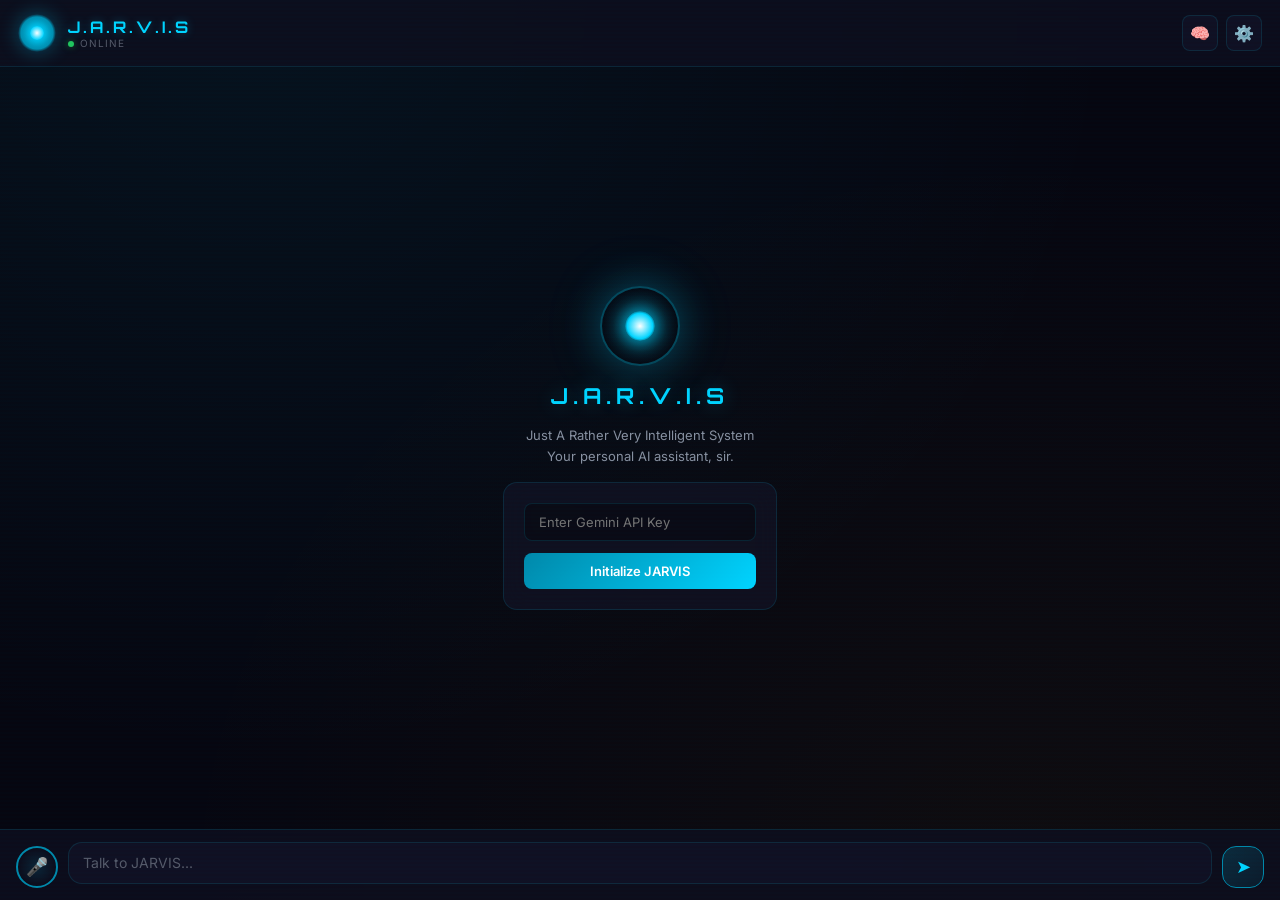
<file: index.html>
<!DOCTYPE html>
<html lang="en">
<head>
  <meta charset="UTF-8">
  <meta name="viewport" content="width=device-width, initial-scale=1.0, maximum-scale=1.0, user-scalable=no, viewport-fit=cover">
  <meta name="theme-color" content="#060610">
  <meta name="apple-mobile-web-app-capable" content="yes">
  <meta name="apple-mobile-web-app-status-bar-style" content="black-translucent">
  <meta name="description" content="J.A.R.V.I.S — Just A Rather Very Intelligent System. Your personal AI assistant.">
  <title>J.A.R.V.I.S</title>
  <link rel="manifest" href="manifest.json">
  <link rel="stylesheet" href="style.css">
</head>
<body>

  <!-- ─── Header ──────────────────────────────────────────────────── -->
  <header class="header">
    <div class="header-left">
      <div class="header-logo"></div>
      <div>
        <div class="header-title">J.A.R.V.I.S</div>
        <div class="header-subtitle"><span class="status-dot"></span>ONLINE</div>
      </div>
    </div>
    <div class="header-actions">
      <button class="header-btn" id="btn-memory" title="Memories">🧠</button>
      <button class="header-btn" id="btn-settings" title="Settings">⚙️</button>
    </div>
  </header>

  <!-- ─── Chat Area ───────────────────────────────────────────────── -->
  <main class="chat-area" id="chat-area">

    <!-- Welcome screen (shown until API key is set) -->
    <div class="welcome" id="welcome-screen">
      <div class="welcome-reactor"></div>
      <h2>J.A.R.V.I.S</h2>
      <p>Just A Rather Very Intelligent System<br>Your personal AI assistant, sir.</p>
      <div class="api-prompt">
        <input type="password" id="welcome-key-input" placeholder="Enter Gemini API Key" autocomplete="off">
        <button id="welcome-save-key">Initialize JARVIS</button>
      </div>
    </div>

  </main>

  <!-- ─── Input Area ──────────────────────────────────────────────── -->
  <div class="input-area">
    <button class="voice-btn" id="voice-btn" title="Voice input">🎤</button>
    <div class="input-wrapper">
      <textarea id="input-box" rows="1" placeholder="Talk to JARVIS..." autocomplete="off"></textarea>
    </div>
    <button class="send-btn" id="send-btn" title="Send">➤</button>
  </div>

  <!-- ─── Settings Panel ─────────────────────────────────────────── -->
  <div class="overlay" id="settings-overlay"></div>
  <aside class="panel" id="settings-panel">
    <div class="panel-header">
      <span class="panel-title">SETTINGS</span>
      <button class="panel-close" id="settings-close">✕</button>
    </div>
    <div class="panel-body">
      <div class="panel-section">
        <div class="panel-section-title">Gemini API Key</div>
        <input type="password" class="panel-input" id="api-key-input" placeholder="AIza..." autocomplete="off">
        <button class="panel-btn" id="save-api-key">Save Key</button>
      </div>
      <div class="panel-section">
        <div class="panel-section-title">Session</div>
        <button class="panel-btn" id="clear-history-btn">Clear Chat History</button>
      </div>
      <div class="panel-section">
        <div class="panel-section-title">Memory</div>
        <button class="panel-btn danger" id="clear-memory-btn">Reset All Memories</button>
      </div>
    </div>
  </aside>

  <!-- ─── Memory Panel ───────────────────────────────────────────── -->
  <div class="overlay" id="memory-overlay"></div>
  <aside class="panel" id="memory-panel">
    <div class="panel-header">
      <span class="panel-title">MEMORIES</span>
      <button class="panel-close" id="memory-close">✕</button>
    </div>
    <div class="panel-body" id="memory-list"></div>
  </aside>

  <!-- ─── Toast ───────────────────────────────────────────────────── -->
  <div class="toast" id="toast"></div>

  <!-- ─── Scripts (order matters: config → memory → social → commands → brain → app) ─── -->
  <script src="config.js"></script>
  <script src="memory.js"></script>
  <script src="social.js"></script>
  <script src="commands.js"></script>
  <script src="brain.js"></script>
  <script src="app.js"></script>

  <!-- ─── Service Worker Registration ─────────────────────────────── -->
  <script>
    if ('serviceWorker' in navigator) {
      navigator.serviceWorker.register('sw.js').catch(() => {});
    }
  </script>

</body>
</html>
</file>
<file: style.css>
/* ╔══════════════════════════════════════════╗
 * ║       JARVIS MOBILE — STYLES            ║
 * ╚══════════════════════════════════════════╝
 * Tony Stark / Iron Man inspired mobile-first UI.
 * Dark glassmorphism, arc reactor accents, micro-animations.
 */

@import url('https://fonts.googleapis.com/css2?family=Inter:wght@300;400;500;600;700&family=Orbitron:wght@400;500;600;700;900&display=swap');

/* ─── Design Tokens ─────────────────────────────────────────────────────────── */
:root {
  --bg-primary:    #060610;
  --bg-secondary:  #0d0d1a;
  --bg-card:       rgba(15, 15, 30, 0.85);
  --bg-glass:      rgba(20, 20, 40, 0.6);
  --arc-blue:      #00d4ff;
  --arc-blue-dim:  #0088aa;
  --arc-glow:      rgba(0, 212, 255, 0.3);
  --arc-glow-soft: rgba(0, 212, 255, 0.08);
  --gold:          #f0a500;
  --gold-dim:      #c48800;
  --red-accent:    #ff3355;
  --text-primary:  #e8eaf0;
  --text-secondary:#8890a0;
  --text-dim:      #555a6a;
  --border-glass:  rgba(0, 212, 255, 0.12);
  --border-subtle: rgba(255, 255, 255, 0.06);
  --shadow-glow:   0 0 30px rgba(0, 212, 255, 0.15);
  --radius-sm:     8px;
  --radius-md:     14px;
  --radius-lg:     20px;
  --radius-full:   50%;
  --font-main:     'Inter', -apple-system, BlinkMacSystemFont, sans-serif;
  --font-display:  'Orbitron', monospace;
  --transition:    all 0.3s cubic-bezier(0.4, 0, 0.2, 1);
}

/* ─── Reset & Base ──────────────────────────────────────────────────────────── */
*, *::before, *::after {
  box-sizing: border-box;
  margin: 0;
  padding: 0;
}

html, body {
  height: 100%;
  overflow: hidden;
  font-family: var(--font-main);
  background: var(--bg-primary);
  color: var(--text-primary);
  -webkit-tap-highlight-color: transparent;
  user-select: none;
  -webkit-user-select: none;
}

body {
  display: flex;
  flex-direction: column;
  background: 
    radial-gradient(ellipse at 20% 0%, rgba(0, 212, 255, 0.06) 0%, transparent 60%),
    radial-gradient(ellipse at 80% 100%, rgba(240, 165, 0, 0.04) 0%, transparent 60%),
    var(--bg-primary);
}

/* ─── HUD Scanlines (subtle overlay) ────────────────────────────────────────── */
body::before {
  content: '';
  position: fixed;
  top: 0; left: 0; right: 0; bottom: 0;
  pointer-events: none;
  z-index: 9999;
  background: repeating-linear-gradient(
    0deg,
    transparent,
    transparent 2px,
    rgba(0, 212, 255, 0.012) 2px,
    rgba(0, 212, 255, 0.012) 4px
  );
}

/* ─── Header ────────────────────────────────────────────────────────────────── */
.header {
  display: flex;
  align-items: center;
  justify-content: space-between;
  padding: 14px 18px;
  background: var(--bg-card);
  border-bottom: 1px solid var(--border-glass);
  backdrop-filter: blur(20px);
  -webkit-backdrop-filter: blur(20px);
  z-index: 100;
  flex-shrink: 0;
}

.header-left {
  display: flex;
  align-items: center;
  gap: 12px;
}

.header-logo {
  width: 38px;
  height: 38px;
  border-radius: var(--radius-full);
  background: radial-gradient(circle, var(--arc-blue) 0%, var(--arc-blue-dim) 60%, transparent 70%);
  display: flex;
  align-items: center;
  justify-content: center;
  box-shadow: 0 0 20px var(--arc-glow), inset 0 0 8px rgba(0, 212, 255, 0.3);
  animation: pulse-glow 3s ease-in-out infinite;
  position: relative;
}

.header-logo::after {
  content: '';
  width: 14px;
  height: 14px;
  border-radius: var(--radius-full);
  background: radial-gradient(circle, #fff 0%, var(--arc-blue) 70%);
  box-shadow: 0 0 10px var(--arc-blue);
}

.header-title {
  font-family: var(--font-display);
  font-size: 16px;
  font-weight: 700;
  letter-spacing: 3px;
  color: var(--arc-blue);
  text-shadow: 0 0 10px var(--arc-glow);
}

.header-subtitle {
  font-size: 10px;
  color: var(--text-dim);
  letter-spacing: 1px;
  font-weight: 400;
}

.header-actions {
  display: flex;
  gap: 8px;
}

.header-btn {
  width: 36px;
  height: 36px;
  border-radius: var(--radius-sm);
  border: 1px solid var(--border-glass);
  background: var(--bg-glass);
  color: var(--text-secondary);
  display: flex;
  align-items: center;
  justify-content: center;
  cursor: pointer;
  transition: var(--transition);
  font-size: 16px;
}

.header-btn:hover, .header-btn:active {
  border-color: var(--arc-blue);
  color: var(--arc-blue);
  box-shadow: var(--shadow-glow);
}

/* ─── Chat Area ─────────────────────────────────────────────────────────────── */
.chat-area {
  flex: 1;
  overflow-y: auto;
  padding: 16px;
  display: flex;
  flex-direction: column;
  gap: 12px;
  scroll-behavior: smooth;
}

.chat-area::-webkit-scrollbar {
  width: 3px;
}

.chat-area::-webkit-scrollbar-track {
  background: transparent;
}

.chat-area::-webkit-scrollbar-thumb {
  background: var(--arc-blue-dim);
  border-radius: 10px;
}

/* ─── Chat Bubbles ──────────────────────────────────────────────────────────── */
.message {
  max-width: 85%;
  padding: 12px 16px;
  border-radius: var(--radius-md);
  animation: fadeSlideIn 0.35s ease-out;
  line-height: 1.55;
  font-size: 14px;
  position: relative;
  word-wrap: break-word;
}

.message.jarvis {
  align-self: flex-start;
  background: var(--bg-glass);
  border: 1px solid var(--border-glass);
  backdrop-filter: blur(12px);
  -webkit-backdrop-filter: blur(12px);
  color: var(--text-primary);
  border-bottom-left-radius: 4px;
}

.message.jarvis .msg-label {
  font-family: var(--font-display);
  font-size: 9px;
  letter-spacing: 2px;
  color: var(--arc-blue);
  margin-bottom: 6px;
  display: block;
  text-transform: uppercase;
}

.message.user {
  align-self: flex-end;
  background: linear-gradient(135deg, rgba(0, 212, 255, 0.15) 0%, rgba(0, 140, 180, 0.12) 100%);
  border: 1px solid rgba(0, 212, 255, 0.2);
  color: var(--text-primary);
  border-bottom-right-radius: 4px;
}

.message.user .msg-label {
  font-size: 9px;
  letter-spacing: 1px;
  color: var(--arc-blue-dim);
  margin-bottom: 6px;
  display: block;
  text-align: right;
  text-transform: uppercase;
}

.message.system {
  align-self: center;
  background: transparent;
  border: 1px solid var(--border-subtle);
  color: var(--text-dim);
  font-size: 12px;
  padding: 8px 16px;
  border-radius: var(--radius-lg);
  max-width: 90%;
  text-align: center;
}

/* Action link in bubbles */
.action-link {
  display: inline-flex;
  align-items: center;
  gap: 5px;
  margin-top: 8px;
  padding: 6px 12px;
  border-radius: var(--radius-sm);
  background: rgba(0, 212, 255, 0.1);
  border: 1px solid rgba(0, 212, 255, 0.25);
  color: var(--arc-blue);
  text-decoration: none;
  font-size: 12px;
  font-weight: 500;
  transition: var(--transition);
}

.action-link:active {
  background: rgba(0, 212, 255, 0.2);
  transform: scale(0.97);
}

/* ─── Typing Indicator ──────────────────────────────────────────────────────── */
.typing-indicator {
  display: flex;
  gap: 5px;
  padding: 14px 18px;
  align-self: flex-start;
  background: var(--bg-glass);
  border: 1px solid var(--border-glass);
  backdrop-filter: blur(12px);
  -webkit-backdrop-filter: blur(12px);
  border-radius: var(--radius-md);
  border-bottom-left-radius: 4px;
  animation: fadeSlideIn 0.3s ease-out;
}

.typing-indicator span {
  width: 7px;
  height: 7px;
  border-radius: var(--radius-full);
  background: var(--arc-blue);
  animation: typingBounce 1.4s infinite;
  opacity: 0.5;
}

.typing-indicator span:nth-child(2) { animation-delay: 0.2s; }
.typing-indicator span:nth-child(3) { animation-delay: 0.4s; }

/* ─── Input Area ────────────────────────────────────────────────────────────── */
.input-area {
  display: flex;
  align-items: flex-end;
  gap: 10px;
  padding: 12px 16px;
  padding-bottom: max(12px, env(safe-area-inset-bottom));
  background: var(--bg-card);
  border-top: 1px solid var(--border-glass);
  backdrop-filter: blur(20px);
  -webkit-backdrop-filter: blur(20px);
  flex-shrink: 0;
}

.input-wrapper {
  flex: 1;
  position: relative;
}

.input-wrapper textarea {
  width: 100%;
  min-height: 42px;
  max-height: 120px;
  padding: 10px 14px;
  border-radius: var(--radius-md);
  border: 1px solid var(--border-glass);
  background: var(--bg-glass);
  color: var(--text-primary);
  font-family: var(--font-main);
  font-size: 14px;
  resize: none;
  outline: none;
  transition: var(--transition);
  line-height: 1.4;
}

.input-wrapper textarea::placeholder {
  color: var(--text-dim);
}

.input-wrapper textarea:focus {
  border-color: var(--arc-blue);
  box-shadow: 0 0 15px rgba(0, 212, 255, 0.1);
}

/* Send button */
.send-btn {
  width: 42px;
  height: 42px;
  border-radius: var(--radius-md);
  border: 1px solid var(--arc-blue-dim);
  background: linear-gradient(135deg, rgba(0, 212, 255, 0.15), rgba(0, 180, 220, 0.08));
  color: var(--arc-blue);
  display: flex;
  align-items: center;
  justify-content: center;
  cursor: pointer;
  transition: var(--transition);
  font-size: 18px;
  flex-shrink: 0;
}

.send-btn:active {
  transform: scale(0.92);
  background: rgba(0, 212, 255, 0.25);
}

/* Voice button */
.voice-btn {
  width: 42px;
  height: 42px;
  border-radius: var(--radius-full);
  border: 2px solid var(--arc-blue-dim);
  background: radial-gradient(circle at center, rgba(0, 212, 255, 0.12) 0%, transparent 70%);
  color: var(--arc-blue);
  display: flex;
  align-items: center;
  justify-content: center;
  cursor: pointer;
  transition: var(--transition);
  font-size: 18px;
  flex-shrink: 0;
  position: relative;
}

.voice-btn.listening {
  border-color: var(--arc-blue);
  box-shadow: 0 0 20px var(--arc-glow), 0 0 40px rgba(0, 212, 255, 0.1);
  animation: arc-pulse 1.5s ease-in-out infinite;
}

.voice-btn.listening::before {
  content: '';
  position: absolute;
  width: 56px;
  height: 56px;
  border-radius: var(--radius-full);
  border: 1px solid rgba(0, 212, 255, 0.3);
  animation: ripple-out 1.5s ease-out infinite;
}

/* ─── Settings Panel ────────────────────────────────────────────────────────── */
.overlay {
  position: fixed;
  top: 0; left: 0; right: 0; bottom: 0;
  background: rgba(0, 0, 0, 0.6);
  backdrop-filter: blur(4px);
  -webkit-backdrop-filter: blur(4px);
  z-index: 500;
  opacity: 0;
  visibility: hidden;
  transition: var(--transition);
}

.overlay.active {
  opacity: 1;
  visibility: visible;
}

.panel {
  position: fixed;
  top: 0;
  right: -100%;
  width: 85%;
  max-width: 360px;
  height: 100%;
  background: var(--bg-secondary);
  border-left: 1px solid var(--border-glass);
  z-index: 600;
  transition: right 0.4s cubic-bezier(0.4, 0, 0.2, 1);
  display: flex;
  flex-direction: column;
  overflow-y: auto;
}

.panel.active {
  right: 0;
}

.panel-header {
  display: flex;
  align-items: center;
  justify-content: space-between;
  padding: 18px 20px;
  border-bottom: 1px solid var(--border-glass);
  flex-shrink: 0;
}

.panel-title {
  font-family: var(--font-display);
  font-size: 14px;
  letter-spacing: 2px;
  color: var(--arc-blue);
}

.panel-close {
  width: 32px;
  height: 32px;
  border-radius: var(--radius-sm);
  border: 1px solid var(--border-glass);
  background: transparent;
  color: var(--text-secondary);
  display: flex;
  align-items: center;
  justify-content: center;
  cursor: pointer;
  font-size: 16px;
  transition: var(--transition);
}

.panel-close:active {
  color: var(--red-accent);
}

.panel-body {
  padding: 20px;
  flex: 1;
  overflow-y: auto;
}

.panel-section {
  margin-bottom: 24px;
}

.panel-section-title {
  font-size: 11px;
  letter-spacing: 2px;
  color: var(--text-dim);
  text-transform: uppercase;
  margin-bottom: 12px;
  font-weight: 600;
}

.panel-input {
  width: 100%;
  padding: 10px 14px;
  border-radius: var(--radius-sm);
  border: 1px solid var(--border-glass);
  background: var(--bg-glass);
  color: var(--text-primary);
  font-family: var(--font-main);
  font-size: 13px;
  outline: none;
  transition: var(--transition);
}

.panel-input:focus {
  border-color: var(--arc-blue);
}

.panel-input::placeholder {
  color: var(--text-dim);
}

.panel-btn {
  width: 100%;
  padding: 10px;
  border-radius: var(--radius-sm);
  border: 1px solid var(--arc-blue-dim);
  background: rgba(0, 212, 255, 0.1);
  color: var(--arc-blue);
  font-family: var(--font-main);
  font-size: 13px;
  font-weight: 500;
  cursor: pointer;
  transition: var(--transition);
  margin-top: 10px;
}

.panel-btn:active {
  background: rgba(0, 212, 255, 0.2);
  transform: scale(0.98);
}

.panel-btn.danger {
  border-color: var(--red-accent);
  color: var(--red-accent);
  background: rgba(255, 51, 85, 0.08);
}

.panel-btn.danger:active {
  background: rgba(255, 51, 85, 0.15);
}

/* Memory list */
.memory-item {
  padding: 10px 12px;
  border-radius: var(--radius-sm);
  border: 1px solid var(--border-subtle);
  background: var(--bg-glass);
  margin-bottom: 8px;
  font-size: 12px;
  color: var(--text-secondary);
  line-height: 1.4;
}

.memory-item .mem-cat {
  font-size: 9px;
  letter-spacing: 1px;
  color: var(--gold-dim);
  text-transform: uppercase;
  margin-bottom: 4px;
  display: block;
}

/* ─── Status indicator ──────────────────────────────────────────────────────── */
.status-dot {
  width: 6px;
  height: 6px;
  border-radius: var(--radius-full);
  background: #22c55e;
  box-shadow: 0 0 6px rgba(34, 197, 94, 0.5);
  display: inline-block;
  margin-right: 6px;
}

.status-dot.offline {
  background: var(--red-accent);
  box-shadow: 0 0 6px rgba(255, 51, 85, 0.5);
}

/* ─── Welcome screen ────────────────────────────────────────────────────────── */
.welcome {
  display: flex;
  flex-direction: column;
  align-items: center;
  justify-content: center;
  padding: 40px 24px;
  text-align: center;
  gap: 16px;
  flex: 1;
}

.welcome-reactor {
  width: 80px;
  height: 80px;
  border-radius: var(--radius-full);
  background: radial-gradient(circle, rgba(0, 212, 255, 0.3) 0%, rgba(0, 212, 255, 0.05) 50%, transparent 70%);
  border: 2px solid rgba(0, 212, 255, 0.3);
  display: flex;
  align-items: center;
  justify-content: center;
  box-shadow: 0 0 40px var(--arc-glow), 0 0 80px rgba(0, 212, 255, 0.08);
  animation: pulse-glow 3s ease-in-out infinite;
  position: relative;
}

.welcome-reactor::after {
  content: '';
  width: 30px;
  height: 30px;
  border-radius: var(--radius-full);
  background: radial-gradient(circle, #fff 0%, var(--arc-blue) 60%, transparent 80%);
  box-shadow: 0 0 20px var(--arc-blue);
}

.welcome h2 {
  font-family: var(--font-display);
  font-size: 22px;
  letter-spacing: 5px;
  color: var(--arc-blue);
  text-shadow: 0 0 20px var(--arc-glow);
}

.welcome p {
  font-size: 13px;
  color: var(--text-secondary);
  line-height: 1.6;
  max-width: 280px;
}

/* ─── API Key Prompt ────────────────────────────────────────────────────────── */
.api-prompt {
  display: flex;
  flex-direction: column;
  gap: 12px;
  padding: 20px;
  background: var(--bg-glass);
  border: 1px solid var(--border-glass);
  border-radius: var(--radius-md);
  backdrop-filter: blur(12px);
  -webkit-backdrop-filter: blur(12px);
  max-width: 300px;
}

.api-prompt input {
  padding: 10px 14px;
  border-radius: var(--radius-sm);
  border: 1px solid var(--border-glass);
  background: rgba(0, 0, 0, 0.3);
  color: var(--text-primary);
  font-family: var(--font-main);
  font-size: 13px;
  outline: none;
}

.api-prompt input:focus {
  border-color: var(--arc-blue);
}

.api-prompt button {
  padding: 10px;
  border-radius: var(--radius-sm);
  border: none;
  background: linear-gradient(135deg, var(--arc-blue-dim), var(--arc-blue));
  color: #fff;
  font-family: var(--font-main);
  font-size: 13px;
  font-weight: 600;
  cursor: pointer;
  transition: var(--transition);
}

.api-prompt button:active {
  transform: scale(0.97);
}

/* ─── Toast ─────────────────────────────────────────────────────────────────── */
.toast {
  position: fixed;
  bottom: 90px;
  left: 50%;
  transform: translateX(-50%) translateY(20px);
  padding: 10px 20px;
  border-radius: var(--radius-md);
  background: var(--bg-card);
  border: 1px solid var(--border-glass);
  color: var(--text-primary);
  font-size: 12px;
  z-index: 1000;
  opacity: 0;
  visibility: hidden;
  transition: var(--transition);
  backdrop-filter: blur(12px);
  -webkit-backdrop-filter: blur(12px);
}

.toast.show {
  opacity: 1;
  visibility: visible;
  transform: translateX(-50%) translateY(0);
}

/* ─── Animations ────────────────────────────────────────────────────────────── */
@keyframes fadeSlideIn {
  from { opacity: 0; transform: translateY(12px); }
  to   { opacity: 1; transform: translateY(0); }
}

@keyframes pulse-glow {
  0%, 100% { box-shadow: 0 0 20px var(--arc-glow), 0 0 40px rgba(0, 212, 255, 0.05); }
  50%      { box-shadow: 0 0 30px var(--arc-glow), 0 0 60px rgba(0, 212, 255, 0.12); }
}

@keyframes arc-pulse {
  0%, 100% { box-shadow: 0 0 15px var(--arc-glow); }
  50%      { box-shadow: 0 0 30px var(--arc-glow), 0 0 50px rgba(0, 212, 255, 0.15); }
}

@keyframes ripple-out {
  0%   { transform: scale(1); opacity: 0.6; }
  100% { transform: scale(1.8); opacity: 0; }
}

@keyframes typingBounce {
  0%, 60%, 100% { transform: translateY(0); opacity: 0.4; }
  30%           { transform: translateY(-6px); opacity: 1; }
}

/* ─── Utilities ─────────────────────────────────────────────────────────────── */
.hidden { display: none !important; }

/* ─── Responsive ────────────────────────────────────────────────────────────── */
@media (min-width: 600px) {
  .message { max-width: 65%; }
  .panel { max-width: 380px; }
}

@media (max-width: 360px) {
  .header-title { font-size: 14px; letter-spacing: 2px; }
  .message { font-size: 13px; }
}

/* ─── Safe area for notched phones ──────────────────────────────────────────── */
@supports (padding-top: env(safe-area-inset-top)) {
  .header { padding-top: calc(14px + env(safe-area-inset-top)); }
}
</file>
